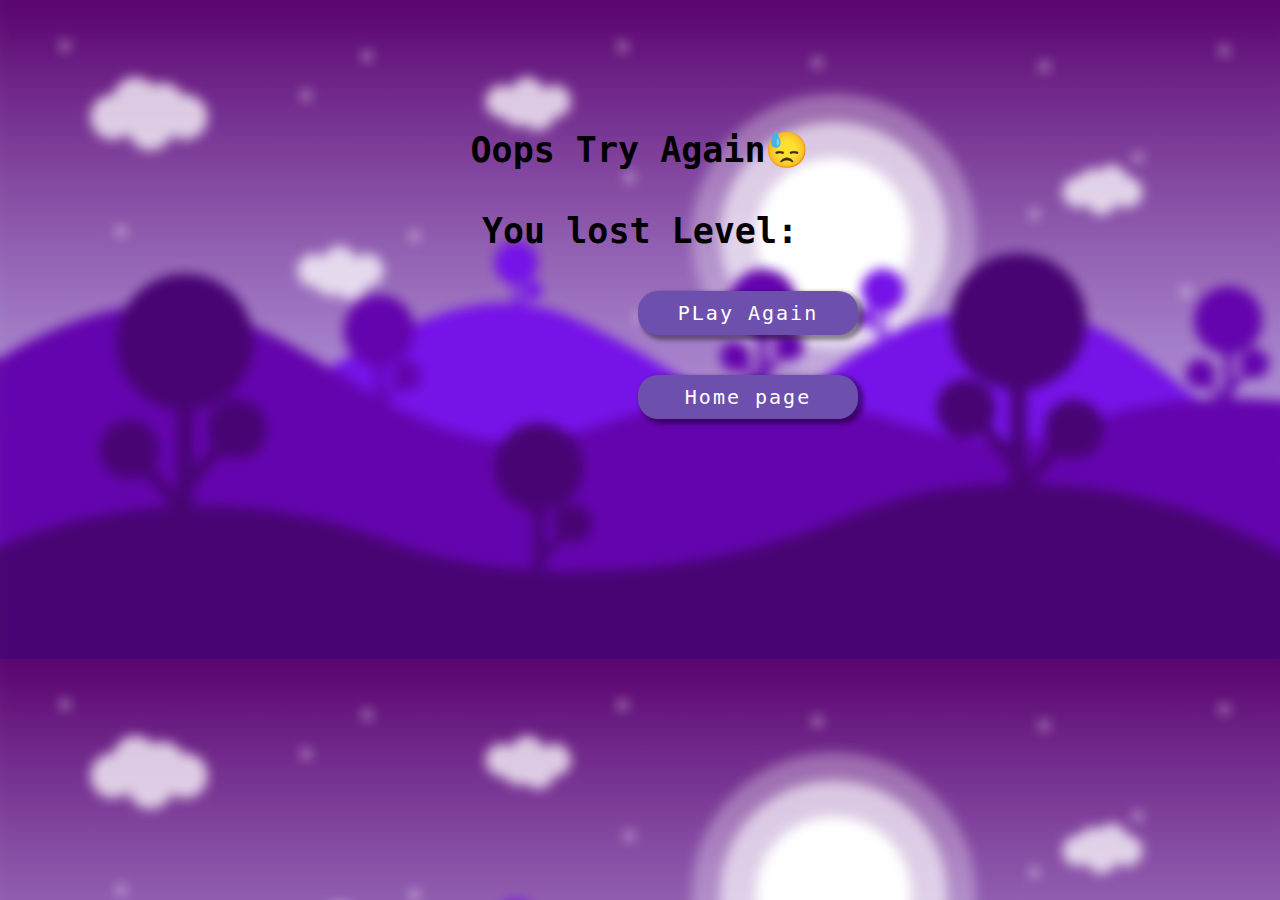
<file: Lose_page.html>
<!DOCTYPE html>
<html lang="en">
  <head>
    <meta charset="UTF-8" />
    <meta name="viewport" content="width=device-width, initial-scale=1.0" />
    <title>Result</title>
    <link rel="stylesheet" href="Lose.css">
  </head>

  <body>
    <div class="cont">
      <div class="remark">
        <span id="losePhrase"></span><br /><br />
        You lost Level:<span id="level">1</span>
        
      </div>

      <div class="playAgain" id="playAgain">PLay Again</div>
      <div class="home" id="home">Home page</div>
    </div>
  </body>

</html>
<script src="Lose.js"></script>
</file>
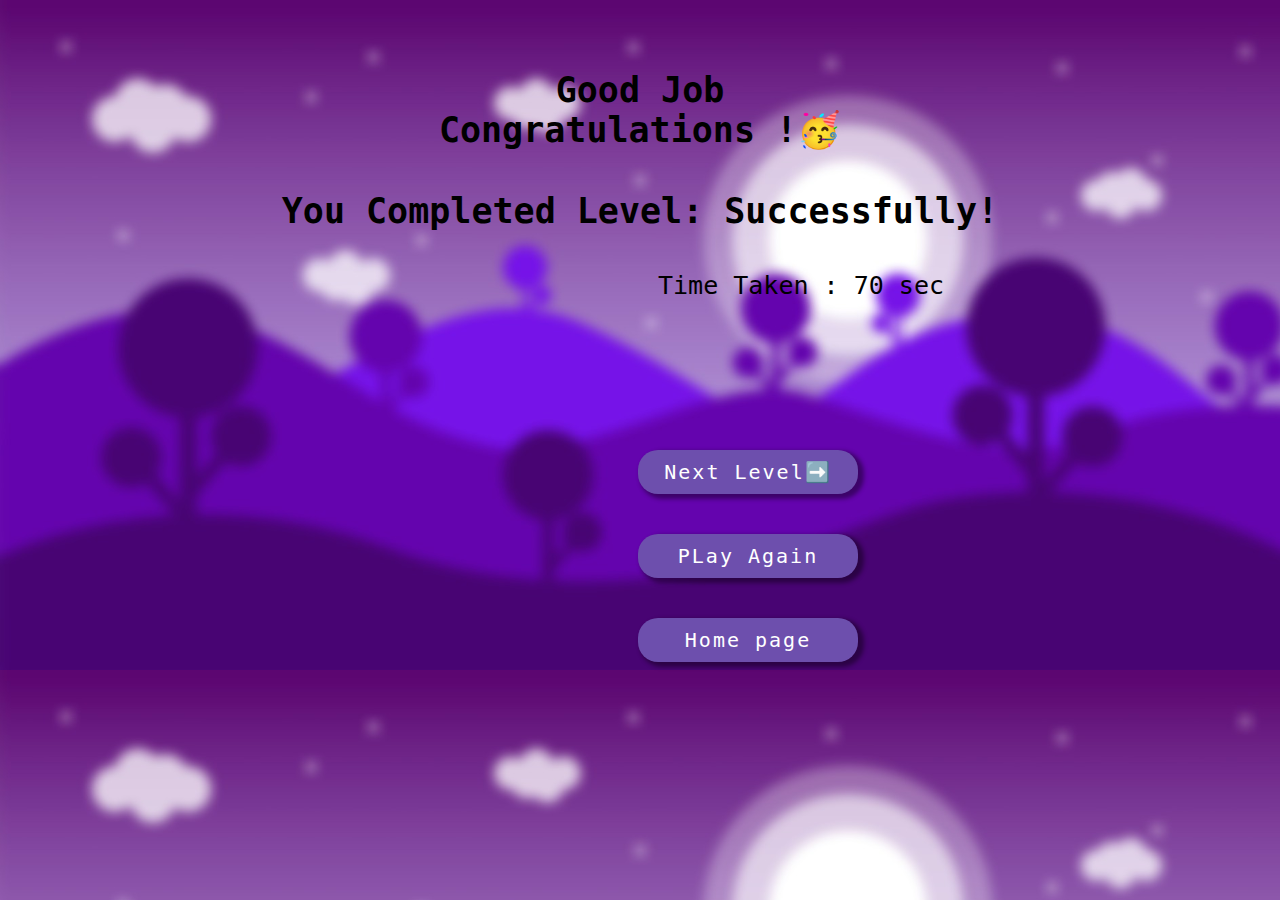
<file: Win_page.html>
<!DOCTYPE html>
<html lang="en">
  <head>
    <meta charset="UTF-8" />
    <meta name="viewport" content="width=device-width, initial-scale=1.0" />
    <title>Win page</title>
    <link rel="stylesheet" href="Win.css">
  </head>
  

  <body>
    <div class="cont">
      <div class="remark">
        <span id="WinPhrase"></span><br>
        Congratulations <span id="NickName"></span>!🥳 <br /><br />
        You Completed Level:<span id="level">1</span> Successfully!
      </div>
      <div class="TimeTaken">Time Taken : <span id="timeTaken"></span> sec</div>
      <div class="next" id="next">Next Level➡️</div>
      <div class="playAgain" id="playAgain">PLay Again</div>
      <div class="home" id="home">Home page</div>
    </div>
  </body>

</html>
<script src="Win.js"></script>
</file>
<file: Lose.css>
body {
    background-image: url("gameBgBlur.jpg");

    background-size: cover;
    font-family: monospace;
    background-color: #984bf9;
  }
  .remark {
    font-size: 35px;
    text-align: center;
    color: black;
    font-weight: bolder;
    margin-top: 50px;
  }

  .playAgain {
    background-color: #6d4fad;
    width: 180px;
    height: px;
    color: white;
    border-radius: 20px;
    text-align: center;
    padding: 10px 20px;
    margin-left: 630px;
    margin-top: 40px;
    font-size: 20px;
    letter-spacing: 0.1em;
    border: none;
    box-shadow: 4px 3px 4px 2px rgba(0, 0, 0, 0.4);
    cursor: pointer;
  }
  .playAgain:hover {
    box-shadow: 4px 3px 4px 2px rgba(0, 0, 0, 0.4);
    background-color: #bfa5fa;
    color: black;
  }
  .home {
    background-color: #6d4fad;
    width: 180px;

    color: white;
    border-radius: 20px;
    text-align: center;
    padding: 10px 20px;
    margin-left: 630px;
    margin-top: 40px;
    font-size: 20px;
    letter-spacing: 0.1em;
    border: none;
    box-shadow: 4px 3px 4px 2px rgba(0, 0, 0, 0.4);
    cursor: pointer;
  }
  .home:hover {
    box-shadow: 4px 3px 4px 2px rgba(0, 0, 0, 0.4);
    background-color: #bfa5fa;
    color: black;
  }
  .cont {
    margin-top: 130px;
  }
  #losePhrase{
      font-size: 35px;
      color: black;
  }
  @media only screen and (max-width: 900px) {
    .cont {
      display: flex;
      justify-content: center;
      align-items: center;
      flex-direction: column;
    }
    .playAgain {
      margin-right: 650px;
    }
    .home {
      margin-right: 650px;
    }
  }
</file>
<file: Win.css>
body {
    background-image: url("gameBgBlur.jpg");

    background-size: cover;

    font-family: monospace;
    background-color: #984bf9;
  }
  .remark {
    font-size: 35px;
    text-align: center;
    color: black;
    font-weight: bolder;
    margin-top: 70px;
  }
  .next {
    background-color: #6d4fad;
    width: 180px;

    color: white;
    border-radius: 20px;
    text-align: center;
    padding: 10px 20px;
    margin-left: 630px;
    margin-top: 150px;
    font-size: 20px;
    letter-spacing: 0.1em;
    border: none;
    box-shadow: 4px 3px 4px 2px rgba(0, 0, 0, 0.4);
    cursor: pointer;
  }
  .next:hover {
    box-shadow: 4px 3px 4px 2px rgba(0, 0, 0, 0.4);
    background-color: #bfa5fa;
    color: black;
  }
  .playAgain {
    background-color: #6d4fad;
    width: 180px;
    height: px;
    color: white;
    border-radius: 20px;
    text-align: center;
    padding: 10px 20px;
    margin-left: 630px;
    margin-top: 40px;
    font-size: 20px;
    letter-spacing: 0.1em;
    border: none;
    box-shadow: 4px 3px 4px 2px rgba(0, 0, 0, 0.4);
    cursor: pointer;
  }
  .playAgain:hover {
    box-shadow: 4px 3px 4px 2px rgba(0, 0, 0, 0.4);
    background-color: #bfa5fa;
    color: black;
  }
  .home {
    background-color: #6d4fad;
    width: 180px;
    color: white;
    border-radius: 20px;
    text-align: center;
    padding: 10px 20px;
    margin-left: 630px;
    margin-top: 40px;
    font-size: 20px;
    letter-spacing: 0.1em;
    border: none;
    box-shadow: 4px 3px 4px 2px rgba(0, 0, 0, 0.4);
    cursor: pointer;
  }
  .home:hover {
    box-shadow: 4px 3px 4px 2px rgba(0, 0, 0, 0.4);
    background-color: #bfa5fa;
    color: black;
  }
  .TimeTaken{
      font-size: 25px;
      margin-left: 650px;
      padding-top: 40px;
      color: black
  }
  @media only screen and (max-width: 900px) {
    .cont {
      display: flex;
      justify-content: center;
      align-items: center;
      flex-direction: column;
    }
    .remark {
      margin-top: 60px;
      display: flex;
      justify-content: center;
      text-align: center;
      flex-direction: column;
    }
    .next {
      margin-top: 200px;
      margin-right: 650px;
    }
    .playAgain {
      margin-right: 650px;
      margin-top: 50px;
    }
    .home {
      margin-top: 50px;
      margin-right: 650px;
    }
    .TimeTaken{
      color: white;
      position: absolute;
      top: 500px;
      right: 40px;
      width: 300px;
    }
  }
</file>
